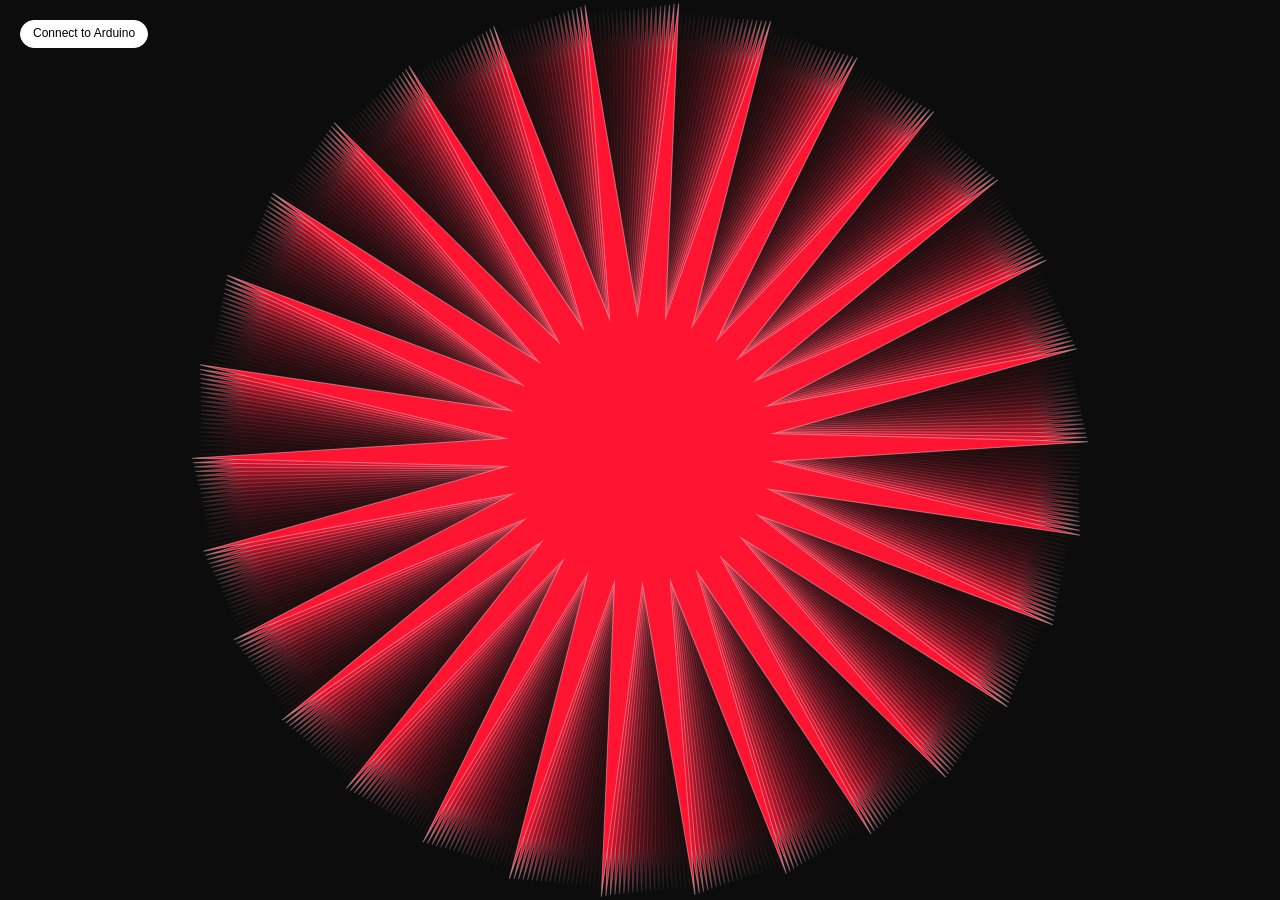
<file: dm2008-Zeyu-Zhou-AY2526-S2/03-coding-jam/sensor-jam-template/index.html>
<!DOCTYPE html>
<html lang="en">
  <head>
    <meta charset="UTF-8" />
    <meta http-equiv="X-UA-Compatible" content="IE=edge" />
    <meta name="viewport" content="width=device-width, initial-scale=1.0" />
    <title>Sensor Jam Template</title>
    <link rel="stylesheet" href="css/normalize.css" />
    <link rel="stylesheet" href="css/style.css" />
    <script src="js/resize-handler.js"></script>
    <script src="js/p5.min.js"></script>
    <script src="js/p5.sound.min.js"></script>
    <!-- load p5.webserial library -->
    <script src="js/p5.webserial.js"></script>
  </head>
  <body>
    <script src="sketch.js"></script>
    <!-- Add any additional js files below this -->
  </body>
</html>
</file>
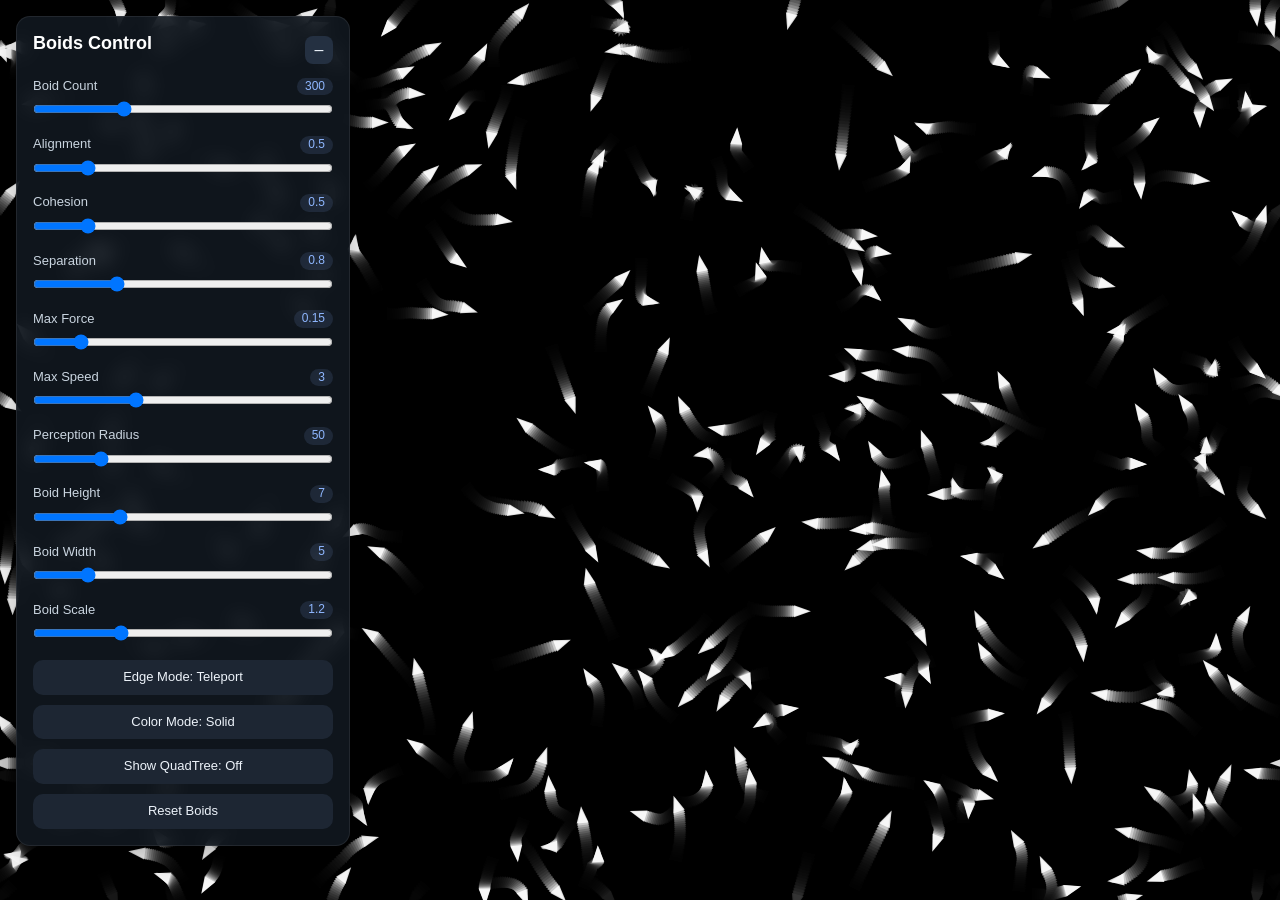
<file: dm2008-Zeyu-Zhou-AY2526-S2/04-final-project/Asg02_v001/index.html>
<!DOCTYPE html>
<html lang="en">
  <head>
    <meta charset="UTF-8" />
    <meta http-equiv="X-UA-Compatible" content="IE=edge" />
    <meta name="viewport" content="width=device-width, initial-scale=1.0" />
    <title>p5.js Starter Template</title>
    <link rel="stylesheet" href="css/normalize.css" />
    <link rel="stylesheet" href="css/style_02.css" />
    <script src="js/helper.js"></script>
    <script src="js/p5.min.js"></script>
    <script src="js/p5.sound.min.js"></script>
    <script src="js/quadtree.js"></script>
    <script src="js/boid02.js"></script>
  </head>
  <body>
    <script src="js/sketch02.js"></script>
    <!-- Add any additional js files below this -->
  </body>
</html>
</file>
<file: dm2008-Zeyu-Zhou-AY2526-S2/03-coding-jam/sensor-jam-template/css/style.css>
* {
  box-sizing: border-box;
}

html {
  width: 100vw;
  height: 100vh;

  display: grid;
  align-items: center;
  justify-items: center;

  overflow: hidden;
}

canvas {
  display: block;
}

button {
  border-radius: 500px;
  padding-inline: 1em;
  padding-block: 0.5em;
  border: solid thin white;

  background: white;

  color: black;
  font-family: -apple-system, BlinkMacSystemFont, "Segoe UI", Roboto, Helvetica, Arial,
    sans-serif;
  font-size: 0.75rem;

  cursor: pointer;
  transition: all 200ms;

  &:hover {
    background: green;
    color: white;
  }
}

.connected:hover {
  background: #c30000;
  color: white;
}
</file>
<file: dm2008-Zeyu-Zhou-AY2526-S2/04-final-project/Asg02_v001/css/style_02.css>
html, body {
  margin: 0;
  padding: 0;
  overflow: hidden;
  font-family: Inter, Arial, sans-serif;
  background: #0b0f14;
  color: #e8edf2;
}

canvas {
  display: block;
}

.control-panel {
  width: 300px;
  max-height: calc(100vh - 32px);
  overflow-y: auto;
  padding: 16px;
  border-radius: 14px;
  background: rgba(18, 24, 32, 0.88);
  border: 1px solid rgba(255, 255, 255, 0.08);
  box-shadow: 0 10px 30px rgba(0, 0, 0, 0.28);
  backdrop-filter: blur(10px);
}

.control-panel h2 {
  margin: 0 0 14px 0;
  font-size: 18px;
  font-weight: 600;
  color: #ffffff;
}

.control-row {
  margin-bottom: 14px;
}

.label-wrap {
  display: flex;
  justify-content: space-between;
  align-items: center;
  margin-bottom: 6px;
}

.control-label {
  font-size: 13px;
  color: #c9d4df;
}

.control-value {
  font-size: 12px;
  color: #8fb7ff;
  background: rgba(143, 183, 255, 0.12);
  padding: 2px 8px;
  border-radius: 999px;
}

.control-row input[type="range"] {
  width: 100%;
  cursor: pointer;
}

.button-group {
  display: grid;
  grid-template-columns: 1fr;
  gap: 10px;
  margin-top: 10px;
}

button {
  border: none;
  border-radius: 10px;
  padding: 10px 12px;
  background: #1d2633;
  color: #edf3fa;
  font-size: 13px;
  font-weight: 500;
  cursor: pointer;
  transition: background 0.18s ease, transform 0.12s ease;
}

button:hover {
  background: #273345;
}

button:active {
  transform: scale(0.98);
}

/* Optional scrollbar styling */
.control-panel::-webkit-scrollbar {
  width: 8px;
}

.control-panel::-webkit-scrollbar-track {
  background: transparent;
}

.control-panel::-webkit-scrollbar-thumb {
  background: rgba(255, 255, 255, 0.14);
  border-radius: 999px;
}

.panel-header {
  display: flex;
  justify-content: space-between;
  align-items: center;
  margin-bottom: 10px;
}

.minimize-btn {
  width: 28px;
  height: 28px;
  padding: 0;
  border-radius: 8px;
  font-size: 16px;
  line-height: 1;
  background: #243041;
}

.minimize-btn:hover {
  background: #2f3d52;
}
</file>
